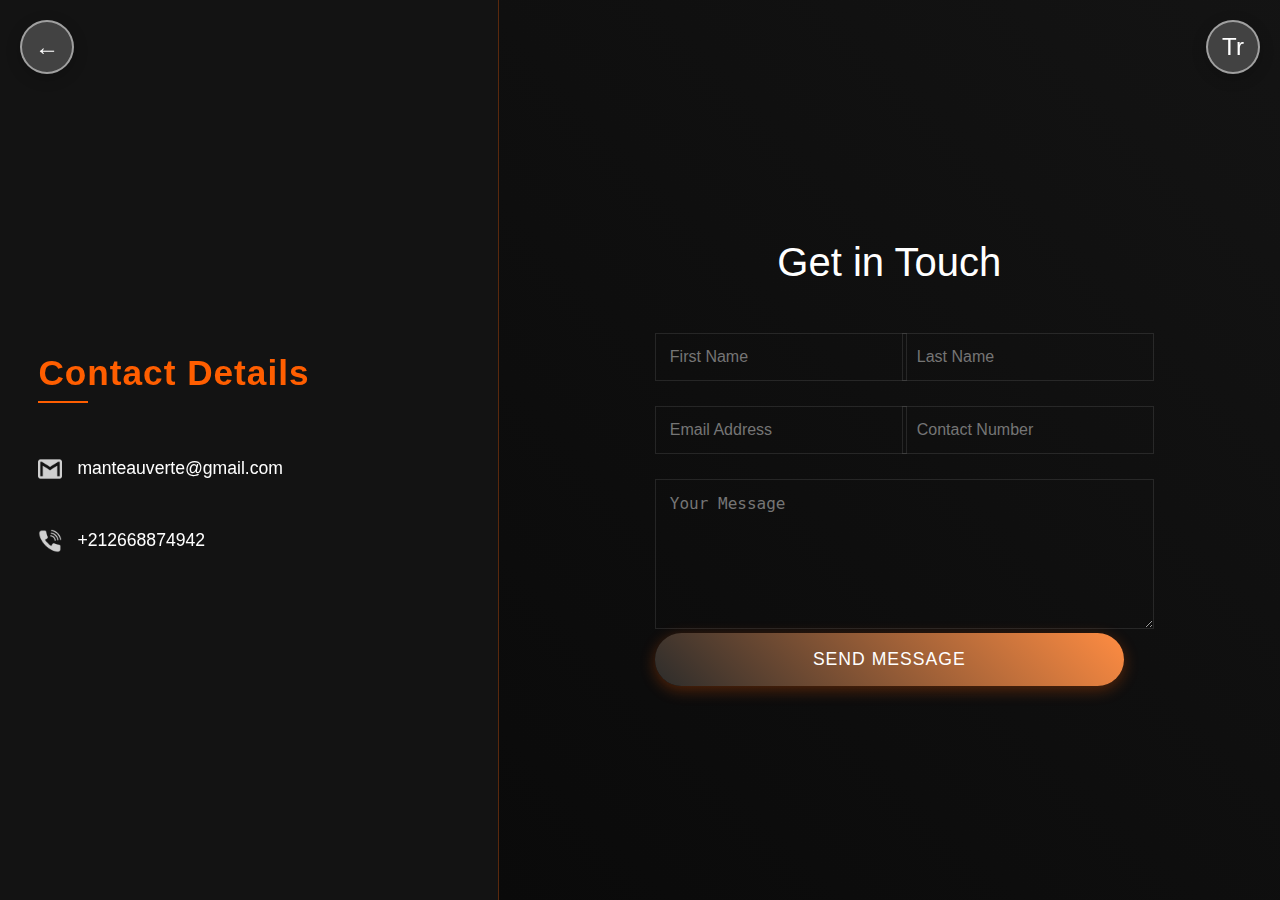
<file: contact.html>
<!DOCTYPE html>
<html lang="en">
<head>
    <meta charset="UTF-8">
    <meta name="viewport" content="width=device-width, initial-scale=1.0">
    
    <title>Contact | Luxury Interface</title>
    <style>
        /* Previous luxury styles remain unchanged */
        body {
            margin: 0;
            font-family: 'Arial', sans-serif;
            background: #0a0a0a;
            color: #fff;
            overflow-x: hidden;
        }

        .container {
            display: flex;
            min-height: 100vh;
            position: relative;
        }

        .contact-info {
            background: rgba(20, 20, 20, 0.95);
            width: 35%;
            padding: 5% 3%;
            display: flex;
            flex-direction: column;
            justify-content: center;
            border-right: 1px solid rgba(255, 94, 0, 0.3);
            backdrop-filter: blur(5px);
            animation: slideInLeft 1s ease-out;
        }

        @keyframes slideInLeft {
            from {
                transform: translateX(-100%);
                opacity: 0;
            }
            to {
                transform: translateX(0);
                opacity: 1;
            }
        }

        .contact-info h2 {
            font-size: 2.2rem;
            color: #ff5e00;
            margin-bottom: 2.5rem;
            letter-spacing: 1px;
            position: relative;
            animation: fadeIn 1.5s ease-in-out;
        }

        @keyframes fadeIn {
            from {
                opacity: 0;
            }
            to {
                opacity: 1;
            }
        }

        .contact-info h2::after {
            content: '';
            position: absolute;
            bottom: -10px;
            left: 0;
            width: 50px;
            height: 2px;
            background: #ff5e00;
            animation: expandLine 1s ease-in-out forwards;
        }

        @keyframes expandLine {
            from {
                width: 0;
            }
            to {
                width: 50px;
            }
        }

        .contact-info p {
            margin: 1.5rem 0;
            font-size: 1.1rem;
            display: flex;
            align-items: center;
            gap: 15px;
            animation: fadeInUp 1s ease-in-out;
        }

        @keyframes fadeInUp {
            from {
                transform: translateY(20px);
                opacity: 0;
            }
            to {
                transform: translateY(0);
                opacity: 1;
            }
        }

        .contact-info img {
            filter: invert(1);
            width: 24px;
            opacity: 0.8;
        }

        .form-container {
            width: 65%;
            display: flex;
            align-items: center;
            justify-content: center;
            background: linear-gradient(45deg, rgba(10, 10, 10, 0.95), rgba(20, 20, 20, 0.95));
            animation: slideInRight 1s ease-out;
        }

        @keyframes slideInRight {
            from {
                transform: translateX(100%);
                opacity: 0;
            }
            to {
                transform: translateX(0);
                opacity: 1;
            }
        }

        form {
            width: 60%;
            min-width: 400px;
            animation: fadeIn 1.5s ease-in-out;
        }

        h1 {
            font-size: 2.5rem;
            color: #fff;
            margin-bottom: 3rem;
            font-weight: 300;
            text-align: center;
            animation: fadeInDown 1s ease-in-out;
        }

        @keyframes fadeInDown {
            from {
                transform: translateY(-20px);
                opacity: 0;
            }
            to {
                transform: translateY(0);
                opacity: 1;
            }
        }

        .form-group {
            display: grid;
            grid-template-columns: 1fr 1fr;
            gap: 25px;
            margin-bottom: 25px;
        }

        input, textarea {
            width: 100%;
            padding: 14px;
            background: transparent;
            border: 1px solid rgba(255, 255, 255, 0.1);
            color: #fff;
            font-size: 1rem;
            transition: all 0.3s ease;
        }

        input:focus, textarea:focus {
            outline: none;
            border-color: #ff5e00;
            box-shadow: 0 0 15px rgba(255, 94, 0, 0.1);
        }

        textarea {
            height: 120px;
            resize: vertical;
        }

        button {
            background: linear-gradient(45deg, #2c2c2b, #ff8c42);
            color: #fff;
            padding: 16px 45px;
            border: none;
            font-size: 1.1rem;
            cursor: pointer;
            transition: all 0.3s ease;
            width: 100%;
            letter-spacing: 1px;
            text-transform: uppercase;
            border-radius: 50px;
            box-shadow: 0 4px 15px rgba(255, 94, 0, 0.3);
            position: relative;
            overflow: hidden;
        }

        button::before {
            content: '';
            position: absolute;
            top: 50%;
            left: 50%;
            width: 300%;
            height: 300%;
            background: radial-gradient(circle, rgba(255, 255, 255, 0.3), rgba(255, 255, 255, 0) 70%);
            transform: translate(-50%, -50%) scale(0);
            transition: transform 0.5s ease;
            border-radius: 50%;
        }

        button:hover::before {
            transform: translate(-50%, -50%) scale(1);
        }

        button:hover {
            background: linear-gradient(45deg, #ff6f1a, #ff9f5e);
            box-shadow: 0 8px 25px rgba(255, 94, 0, 0.5);
        }

        /* تأثير ظهور الزر */
        @keyframes buttonAppear {
            0% {
                transform: translateY(20px);
                opacity: 0;
            }
            100% {
                transform: translateY(0);
                opacity: 1;
            }
        }

        button {
            animation: buttonAppear 1s ease-out;
        }

        /* زر الرجوع */
        .go-back-button {
            position: fixed;
            top: 20px;
            left: 20px;
            z-index: 1000;
            background: rgba(255, 255, 255, 0.2);
            backdrop-filter: blur(10px);
            border: 2px solid rgba(255, 255, 255, 0.5);
            border-radius: 50%;
            width: 50px;
            height: 50px;
            display: flex;
            align-items: center;
            justify-content: center;
            font-size: 24px;
            text-decoration: none;
            color: white;
            box-shadow: 0 4px 15px rgba(0, 0, 0, 0.2);
            transition: all 0.3s ease-in-out;
            animation: fadeIn 1s ease-in-out;
        }

        .go-back-button:hover {
            background: rgba(255, 255, 255, 0.4);
            border-color: rgba(255, 255, 255, 0.8);
            transform: scale(1.2);
            box-shadow: 0 8px 20px rgba(255, 255, 255, 0.5), 0 4px 15px rgba(0, 0, 0, 0.3);
        }

        /* لغة الترجمة */
/* لغة الترجمة */
/* لغة الترجمة */
.language-switcher {
    position: fixed;
    top: 20px;
    right: 20px;
    z-index: 1000;
    background: rgba(255, 255, 255, 0.2);
    backdrop-filter: blur(10px);
    border: 2px solid rgba(255, 255, 255, 0.5);
    border-radius: 50%;
    width: 50px;
    height: 50px;
    display: flex;
    align-items: center;
    justify-content: center;
    font-size: 24px;
    text-decoration: none;
    color: white;
    box-shadow: 0 4px 15px rgba(0, 0, 0, 0.2);
    transition: all 0.3s ease-in-out;
    cursor: pointer;
}

.language-switcher:hover {
    background: rgba(255, 255, 255, 0.4);
    border-color: rgba(255, 255, 255, 0.8);
    transform: scale(1.1);
    box-shadow: 0 8px 20px rgba(0, 0, 0, 0.5);
}

.language-dropdown {
    position: fixed;
    top: 80px;
    right: 20px;
    background: rgba(20, 20, 20, 0.95); /* لون خلفية أكثر تناسقًا */
    border-radius: 10px;
    box-shadow: 0 8px 20px rgba(0, 0, 0, 0.2);
    display: none;
    flex-direction: column;
    padding: 10px;
    z-index: 1000;
}

.language-dropdown button {
    background: none;
    border: none;
    padding: 10px;
    font-size: 16px;
    cursor: pointer;
    text-align: left;
    color: white;
    transition: background 0.3s ease;
}

.language-dropdown button:hover {
    background: rgba(255, 255, 255, 0.1);
    border-radius: 5px;
}
    </style>
</head>
<body>
     <!-- زر تبديل اللغة -->
     <div class="language-switcher" id="languageSwitcher" >Tr</div>

     <!-- قائمة الترجمة -->
     <div class="language-dropdown" id="languageDropdown">
         <button data-lang="en">English</button>
         <button data-lang="ar">العربية</button>
         <button data-lang="fr">Français</button>
         <button data-lang="es">Español</button>
     </div>

    <!-- Added Back Go Back Button -->
    <a href="index.html
" class="go-back-button" aria-label="Go back">←</a>

    <!-- Rest of your existing luxury layout -->
    <div class="container">
        <div class="contact-info">
            <h2 id="contactInfoTitle">Contact Details</h2>
            <p>
                <img src="gmail-logo.png" alt="Email">
                <span id="emailText">manteauverte@gmail.com</span>
            </p>
            <p>
                <img src="phone-call.png" alt="Phone">
                <span id="phoneText">+212668874942</span>
            </p>
        </div>

        <div class="form-container">
            <form action="https://formspree.io/f/xrbebzav" method="POST">
                <h1 id="formTitle">Get in Touch</h1>
                <div class="form-group">
                    <input type="text" id="first_name" name="first_name" placeholder="First Name" required>
                    <input type="text" id="last_name" name="last_name" placeholder="Last Name" required>
                </div>
                <div class="form-group">
                    <input type="email" id="email" name="email" placeholder="Email Address" required>
                    <input type="tel" id="contact_number" name="contact_number" placeholder="Contact Number" required>
                </div>
                <textarea id="message" name="message" placeholder="Your Message" required></textarea>
                <button type="submit" id="submitButton">Send Message</button>
            </form>
        </div>
    </div>

    <script>
        // Added Back Translation Logic
        const translations = {
            en: {
                contactInfoTitle: "Contact Details",
                formTitle: "Get in Touch",
                emailText: "manteauverte@gmail.com",
                phoneText: "+212668874942",
                firstNamePlaceholder: "First Name",
                lastNamePlaceholder: "Last Name",
                emailPlaceholder: "Email Address",
                contactNumberPlaceholder: "Contact Number",
                messagePlaceholder: "Your Message",
                submitButton: "Send Message"
            },
            ar: {
                contactInfoTitle: "معلومات الاتصال",
                formTitle: "تواصل معنا",
                emailText: "manteauverte@gmail.com",
                phoneText: "+212668874942",
                firstNamePlaceholder: "الاسم الأول",
                lastNamePlaceholder: "الاسم الأخير",
                emailPlaceholder: "البريد الإلكتروني",
                contactNumberPlaceholder: "رقم الاتصال",
                messagePlaceholder: "رسالتك",
                submitButton: "إرسال الرسالة"
            },
            fr: {
                contactInfoTitle: "Coordonnées",
                formTitle: "Nous Contacter",
                emailText: "manteauverte@gmail.com",
                phoneText: "++212668874942",
                firstNamePlaceholder: "Prénom",
                lastNamePlaceholder: "Nom de famille",
                emailPlaceholder: "Adresse e-mail",
                contactNumberPlaceholder: "Numéro de contact",
                messagePlaceholder: "Votre message",
                submitButton: "Envoyer le message"
            },
            es: {
                contactInfoTitle: "Detalles de Contacto",
                formTitle: "Ponerse en Contacto",
                emailText: "manteauverte@gmail.com",
                phoneText: "+212668874942",
                firstNamePlaceholder: "Nombre",
                lastNamePlaceholder: "Apellido",
                emailPlaceholder: "Dirección de correo",
                contactNumberPlaceholder: "Número de contacto",
                messagePlaceholder: "Tu mensaje",
                submitButton: "Enviar mensaje"
            }
        };

        let currentLanguage = localStorage.getItem('language') || 'en';

        function updateTexts() {
            document.getElementById('contactInfoTitle').textContent = translations[currentLanguage].contactInfoTitle;
            document.getElementById('formTitle').textContent = translations[currentLanguage].formTitle;
            document.getElementById('emailText').textContent = translations[currentLanguage].emailText;
            document.getElementById('phoneText').textContent = translations[currentLanguage].phoneText;
            document.getElementById('first_name').placeholder = translations[currentLanguage].firstNamePlaceholder;
            document.getElementById('last_name').placeholder = translations[currentLanguage].lastNamePlaceholder;
            document.getElementById('email').placeholder = translations[currentLanguage].emailPlaceholder;
            document.getElementById('contact_number').placeholder = translations[currentLanguage].contactNumberPlaceholder;
            document.getElementById('message').placeholder = translations[currentLanguage].messagePlaceholder;
            document.getElementById('submitButton').textContent = translations[currentLanguage].submitButton;
        }

        document.getElementById('languageSwitcher').addEventListener('click', () => {
            const dropdown = document.getElementById('languageDropdown');
            dropdown.style.display = dropdown.style.display === 'flex' ? 'none' : 'flex';
        });

        document.querySelectorAll('.language-dropdown button').forEach(button => {
            button.addEventListener('click', () => {
                currentLanguage = button.getAttribute('data-lang');
                localStorage.setItem('language', currentLanguage);
                updateTexts();
                document.documentElement.lang = currentLanguage;
                document.documentElement.dir = currentLanguage === 'ar' ? 'rtl' : 'ltr';
                document.getElementById('languageDropdown').style.display = 'none';
            });
        });

        updateTexts();
    </script>
</body>
</html>
</file>
